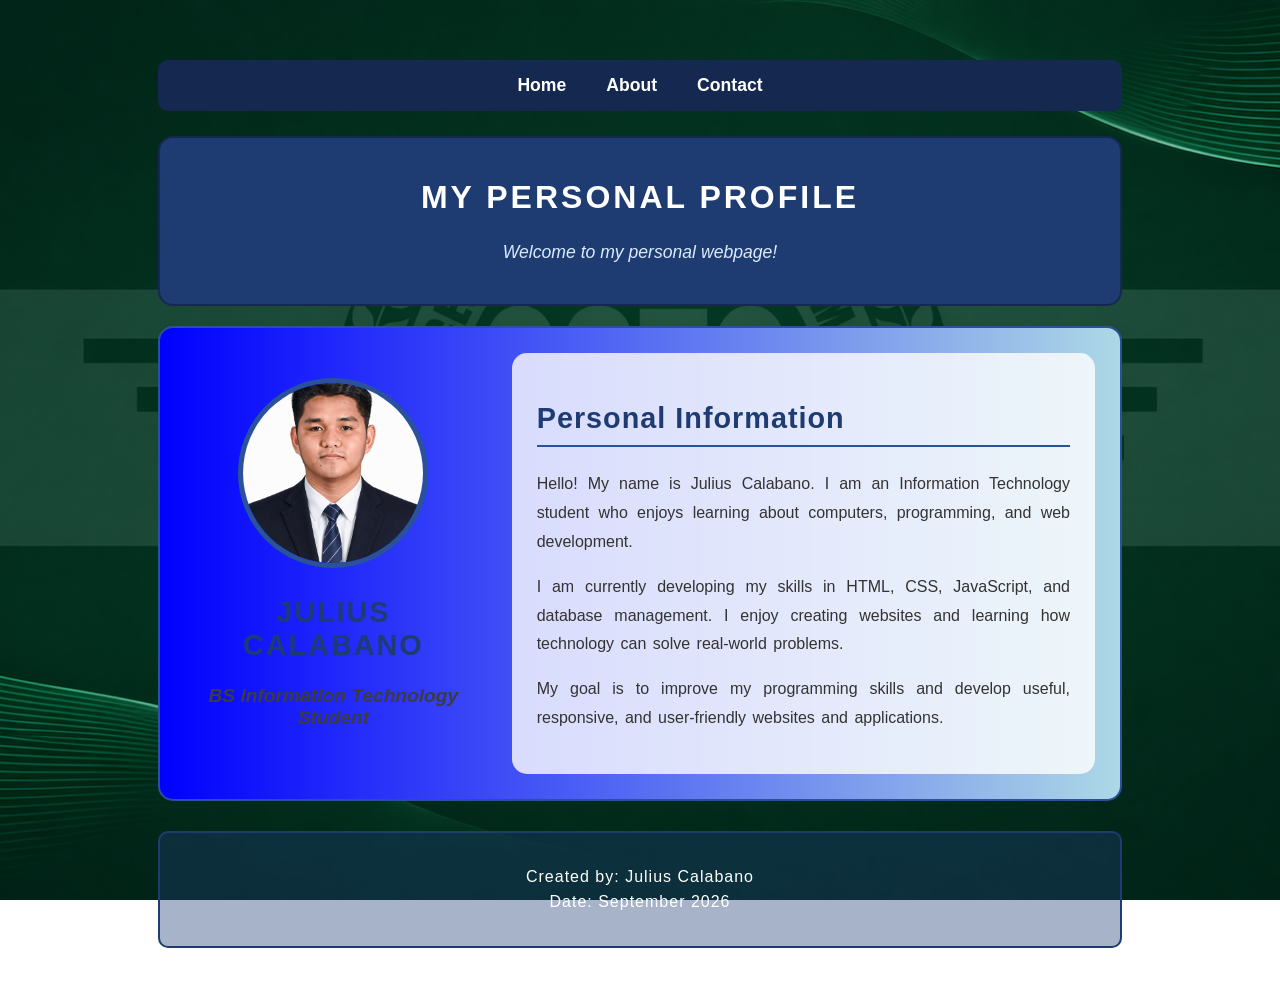
<file: index.html>
<!DOCTYPE html>
<html lang="en">

<head>
    <meta charset="UTF-8">
    <meta name="viewport" content="width=device-width, initial-scale=1.0">

    <title>Home | My Personal Profile</title>

    <style>
        /* =========================
           PAGE BACKGROUND
           ========================= */

        body {
            margin: 0;
            font-family: Arial, sans-serif;
            background-image: url("./background.png");
            background-size: cover;
            background-position: center;
            background-attachment: fixed;
            min-height: 100vh;
        }

        /* =========================
           MAIN CONTAINER
           ========================= */

        .container {
            width: 80%;
            margin: 30px auto;
            padding: 30px;
            box-sizing: border-box;
        }

        /* =========================
           NAVIGATION BAR
           ========================= */

        .navbar {
            background-color: #142850;
            padding: 15px 25px;
            border-radius: 10px;
            margin-bottom: 25px;

            display: flex;
            justify-content: center;
            align-items: center;
            gap: 40px;
        }

        .navbar a {
            color: white;
            text-decoration: none;
            font-size: 1.1rem;
            font-weight: bold;
        }

        .navbar a:hover {
            color: #ffd966;
            text-decoration: underline;
        }

        /* =========================
           HEADER
           ========================= */

        .header {
            text-align: center;
            padding: 20px;
            margin-bottom: 20px;
            background-color: #1e3c72;
            border: 2px solid #142850;
            border-radius: 15px;
        }

        .header h1 {
            color: white;
            font-size: 2rem;
            font-weight: bold;
            letter-spacing: 3px;
            text-transform: uppercase;
        }

        .header p {
            color: #dbeafe;
            font-size: 1.1em;
            font-style: italic;
            line-height: 1.6;
        }

        /* =========================
           HOME / PROFILE SECTION
           ========================= */

        .profile {
            width: 100%;
            margin: 20px auto;
            padding: 25px;

            background: linear-gradient(to right, blue, lightblue);
            border: 2px solid #2a5298;
            border-radius: 15px;
            box-sizing: border-box;

            display: flex;
            justify-content: space-between;
            align-items: center;
            gap: 30px;
        }

        /* LEFT SIDE: PROFILE */

        .profile-left {
            flex: 1;
            text-align: center;
            padding: 15px;
            min-width: 0;
        }

        .profile-left img {
            width: 180px;
            height: 180px;
            object-fit: cover;
            border: 5px solid #2a5298;
            border-radius: 50%;
        }

        .profile-left h2 {
            color: #1e3c72;
            font-size: 1.8rem;
            font-weight: bold;
            text-transform: uppercase;
            letter-spacing: 2px;
        }

        .profile-left h3 {
            color: rgb(60, 60, 60);
            font-size: 1.2em;
            font-style: italic;
        }

        /* RIGHT SIDE: PERSONAL INFORMATION */

        .profile-right {
            flex: 2;
            min-width: 0;
            padding: 25px;
            background-color: rgba(255, 255, 255, 0.8);
            border-radius: 15px;
            box-sizing: border-box;
        }

        .profile-right h2 {
            color: #1e3c72;
            font-size: 1.8rem;
            letter-spacing: 1px;
            border-bottom: 2px solid #2a5298;
            padding-bottom: 10px;
        }

        .profile-right p {
            color: #333333;
            font-size: 1rem;
            line-height: 1.8;
            text-align: justify;
            word-spacing: 2px;
        }

        /* =========================
           FOOTER
           ========================= */

        .footer {
            margin-top: 30px;
            padding: 15px;
            background-color: rgba(30, 59, 114, 0.388);
            border: 2px solid #1e3c72;
            border-radius: 10px;
            text-align: center;
        }

        .footer p {
            color: white;
            font-size: 1rem;
            letter-spacing: 1px;
            line-height: 1.6;
        }

        /* =========================
           RESPONSIVE DESIGN
           ========================= */

        @media (max-width: 700px) {

            .container {
                width: 95%;
                padding: 10px;
            }

            .navbar {
                gap: 20px;
                padding: 15px 10px;
            }

            .navbar a {
                font-size: 0.95rem;
            }

            .header h1 {
                font-size: 1.5rem;
            }

            .profile {
                flex-direction: column;
                gap: 15px;
            }

            .profile-left,
            .profile-right {
                width: 100%;
                box-sizing: border-box;
            }

            .profile-left img {
                width: 150px;
                height: 150px;
            }
        }

    </style>
</head>

<body>

    <div class="container">

        <!-- NAVIGATION BAR -->

        <nav class="navbar">
            <a href="index.html">Home</a>
            <a href="about.html">About</a>
            <a href="contact.html">Contact</a>
        </nav>

        <!-- HEADER -->

        <div class="header">

            <h1>My Personal Profile</h1>

            <p>
                Welcome to my personal webpage!
            </p>

        </div>

        <!-- HOME / PROFILE SECTION -->

        <div class="profile">

            <!-- LEFT SIDE: PROFILE -->

            <div class="profile-left">

                <img src="./AI_PassportSize.png"
                     alt="My Profile Picture">

                <h2>Julius Calabano</h2>

                <h3>
                    BS Information Technology Student
                </h3>

            </div>

            <!-- RIGHT SIDE: INFORMATION -->

            <div class="profile-right">

                <h2>Personal Information</h2>

                <p>
                    Hello! My name is Julius Calabano.
                    I am an Information Technology student
                    who enjoys learning about computers,
                    programming, and web development.
                </p>

                <p>
                    I am currently developing my skills in
                    HTML, CSS, JavaScript, and database
                    management. I enjoy creating websites
                    and learning how technology can solve
                    real-world problems.
                </p>

                <p>
                    My goal is to improve my programming
                    skills and develop useful, responsive,
                    and user-friendly websites and applications.
                </p>

            </div>

        </div>

        <!-- FOOTER -->

        <div class="footer">

            <p>
                Created by: Julius Calabano<br>
                Date: September 2026
            </p>

        </div>

    </div>
    <script>
    // Disable right-click context menu
    document.addEventListener("contextmenu", function (event) {
        event.preventDefault();
    });

    // Block common Developer Tools shortcuts
    document.addEventListener("keydown", function (event) {

        // F12
        if (event.key === "F12") {
            event.preventDefault();
        }

        // Ctrl + Shift + I
        if (
            event.ctrlKey &&
            event.shiftKey &&
            event.key.toLowerCase() === "i"
        ) {
            event.preventDefault();
        }

        // Ctrl + Shift + J
        if (
            event.ctrlKey &&
            event.shiftKey &&
            event.key.toLowerCase() === "j"
        ) {
            event.preventDefault();
        }

        // Ctrl + Shift + C
        if (
            event.ctrlKey &&
            event.shiftKey &&
            event.key.toLowerCase() === "c"
        ) {
            event.preventDefault();
        }

        // Ctrl + U (View Page Source)
        if (
            event.ctrlKey &&
            event.key.toLowerCase() === "u"
        ) {
            event.preventDefault();
        }
    });
</script>

</body>
</html>
</file>
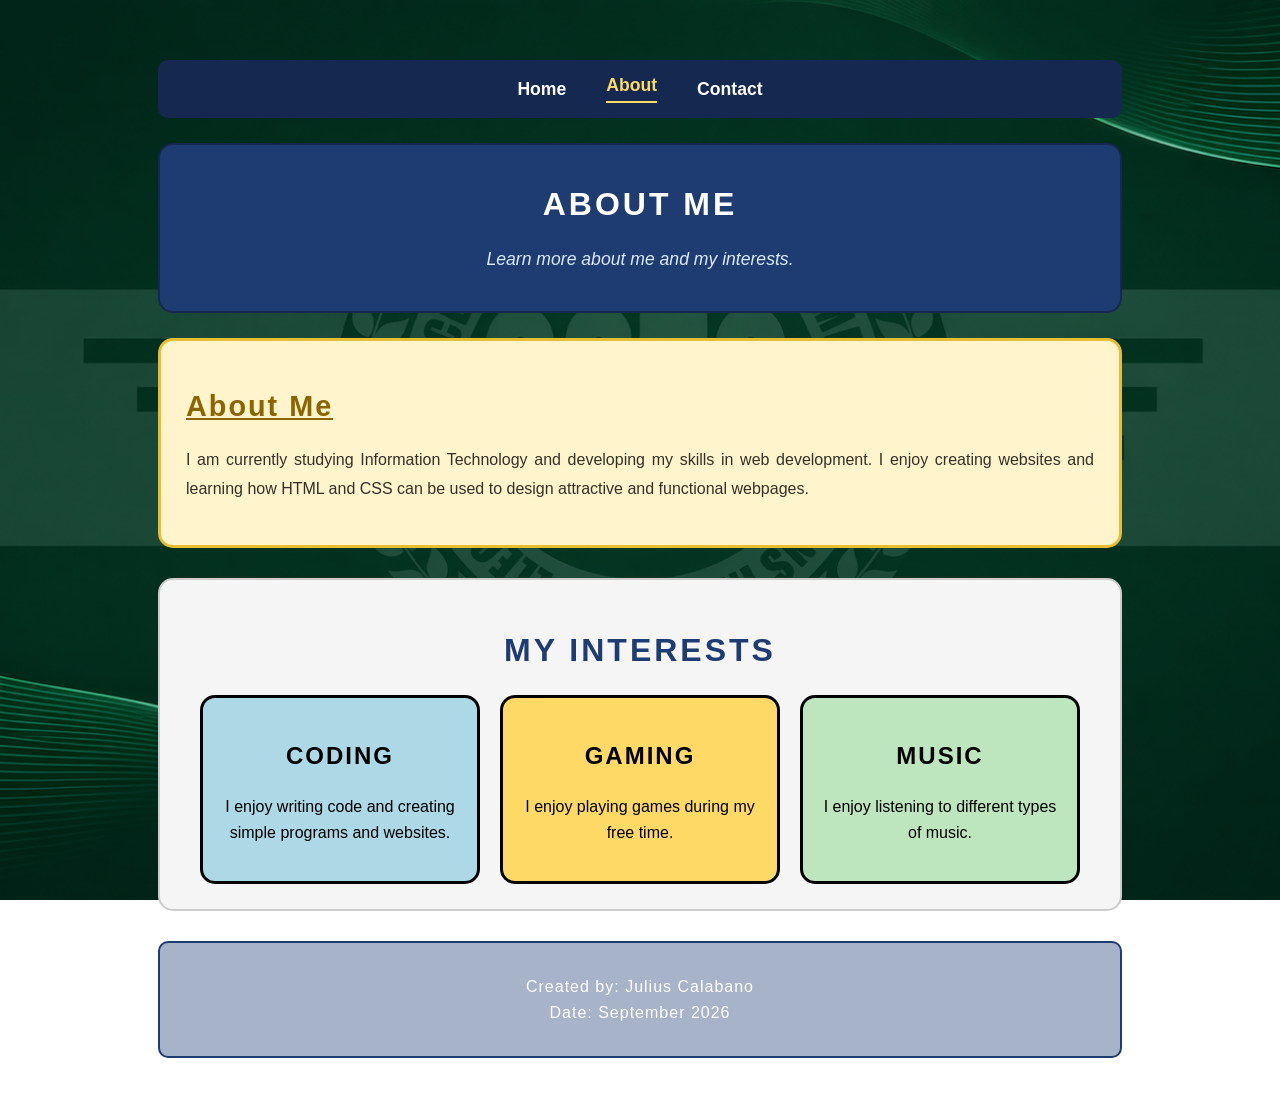
<file: about.html>
<!DOCTYPE html>
<html lang="en">

<head>
    <meta charset="UTF-8">
    <meta name="viewport" content="width=device-width, initial-scale=1.0">

    <title>About | My Personal Profile</title>

    <style>
        /* =========================
           PAGE BACKGROUND
           ========================= */

        body {
            margin: 0;
            font-family: Arial, sans-serif;
            background-image: url("./background.png");
            background-size: cover;
            background-position: center;
            background-attachment: fixed;
            min-height: 100vh;
        }

        /* =========================
           MAIN CONTAINER
           ========================= */

        .container {
            width: 80%;
            margin: 30px auto;
            padding: 30px;
            box-sizing: border-box;
        }

        /* =========================
           NAVIGATION BAR
           ========================= */

        .navbar {
            background-color: #142850;
            padding: 15px 25px;
            border-radius: 10px;
            margin-bottom: 25px;

            display: flex;
            justify-content: center;
            align-items: center;
            gap: 40px;
        }

        .navbar a {
            color: white;
            text-decoration: none;
            font-size: 1.1rem;
            font-weight: bold;
        }

        .navbar a:hover {
            color: #ffd966;
            text-decoration: underline;
        }

        .navbar a.active {
            color: #ffd966;
            border-bottom: 2px solid #ffd966;
            padding-bottom: 5px;
        }

        /* =========================
           HEADER
           ========================= */

        .header {
            text-align: center;
            padding: 20px;
            margin-bottom: 20px;
            background-color: #1e3c72;
            border: 2px solid #142850;
            border-radius: 15px;
        }

        .header h1 {
            color: white;
            font-size: 2rem;
            font-weight: bold;
            letter-spacing: 3px;
            text-transform: uppercase;
        }

        .header p {
            color: #dbeafe;
            font-size: 1.1em;
            font-style: italic;
            line-height: 1.6;
        }

        /* =========================
           ABOUT ME
           ========================= */

        .about {
            width: 100%;
            margin: 25px auto;
            padding: 25px;
            background-color: #fff4cc;
            border: 3px solid rgb(230, 190, 50);
            border-radius: 15px;
            box-sizing: border-box;
        }

        .about h2 {
            color: #8a6500;
            font-size: 1.8rem;
            text-decoration: underline;
            letter-spacing: 2px;
        }

        .about p {
            color: rgba(0, 0, 0, 0.8);
            font-size: 1rem;
            line-height: 1.8;
            text-align: justify;
        }

        /* =========================
           INTERESTS
           ========================= */

        .interests {
            width: 100%;
            margin: 30px auto;
            padding: 25px;
            text-align: center;
            background-color: #f5f5f5;
            border: 2px solid #cccccc;
            border-radius: 15px;
            box-sizing: border-box;
        }

        .interests h2 {
            color: #1e3c72;
            font-size: 2rem;
            text-transform: uppercase;
            letter-spacing: 3px;
        }

        /* =========================
           FLEXBOX CARD CONTAINER
           ========================= */

        .card-container {
            display: flex;
            justify-content: center;
            align-items: stretch;
            flex-wrap: wrap;
            gap: 20px;
        }

        /* =========================
           CARDS
           ========================= */

        .card {
            flex: 1 1 200px;
            max-width: 280px;
            min-height: 180px;
            padding: 20px;
            margin: 0;
            border: 3px solid black;
            border-radius: 15px;
            box-sizing: border-box;
        }

        /* CARD 1 */

        .card1 {
            background-color: lightblue;
        }

        /* CARD 2 */

        .card2 {
            background-color: #ffd966;
        }

        /* CARD 3 */

        .card3 {
            background-color: rgb(190, 230, 190);
        }

        .card h3 {
            font-size: 1.5rem;
            font-weight: bold;
            text-transform: uppercase;
            letter-spacing: 2px;
        }

        .card p {
            font-size: 1rem;
            line-height: 1.6;
            text-align: center;
        }

        /* =========================
           FOOTER
           ========================= */

        .footer {
            margin-top: 30px;
            padding: 15px;
            background-color: rgba(30, 59, 114, 0.388);
            border: 2px solid #1e3c72;
            border-radius: 10px;
            text-align: center;
        }

        .footer p {
            color: white;
            font-size: 1rem;
            letter-spacing: 1px;
            line-height: 1.6;
        }

        /* =========================
           RESPONSIVE DESIGN
           ========================= */

        @media (max-width: 700px) {

            .container {
                width: 95%;
                padding: 10px;
            }

            .navbar {
                gap: 20px;
                padding: 15px 10px;
            }

            .navbar a {
                font-size: 0.95rem;
            }

            .header h1 {
                font-size: 1.5rem;
            }

            .about,
            .interests {
                padding: 20px;
            }

            .card {
                max-width: 100%;
            }
        }

    </style>
</head>

<body>

    <div class="container">

        <!-- NAVIGATION BAR -->

        <nav class="navbar">

            <a href="index.html">Home</a>

            <a href="about.html" class="active">About</a>

            <a href="contact.html">Contact</a>

        </nav>

        <!-- HEADER -->

        <div class="header">

            <h1>About Me</h1>

            <p>
                Learn more about me and my interests.
            </p>

        </div>

        <!-- ABOUT ME -->

        <div class="about">

            <h2>About Me</h2>

            <p>
                I am currently studying Information Technology
                and developing my skills in web development.
                I enjoy creating websites and learning how
                HTML and CSS can be used to design attractive
                and functional webpages.
            </p>

        </div>

        <!-- INTERESTS -->

        <div class="interests">

            <h2>My Interests</h2>

            <!-- FLEXBOX CONTAINER -->

            <div class="card-container">

                <!-- CARD 1 -->

                <div class="card card1">

                    <h3>Coding</h3>

                    <p>
                        I enjoy writing code and creating
                        simple programs and websites.
                    </p>

                </div>

                <!-- CARD 2 -->

                <div class="card card2">

                    <h3>Gaming</h3>

                    <p>
                        I enjoy playing games during
                        my free time.
                    </p>

                </div>

                <!-- CARD 3 -->

                <div class="card card3">

                    <h3>Music</h3>

                    <p>
                        I enjoy listening to different
                        types of music.
                    </p>

                </div>

            </div>

        </div>

        <!-- FOOTER -->

        <div class="footer">

            <p>
                Created by: Julius Calabano<br>
                Date: September 2026
            </p>

        </div>

    </div>
    <script>
    // Disable right-click context menu
    document.addEventListener("contextmenu", function (event) {
        event.preventDefault();
    });

    // Block common Developer Tools shortcuts
    document.addEventListener("keydown", function (event) {

        // F12
        if (event.key === "F12") {
            event.preventDefault();
        }

        // Ctrl + Shift + I
        if (
            event.ctrlKey &&
            event.shiftKey &&
            event.key.toLowerCase() === "i"
        ) {
            event.preventDefault();
        }

        // Ctrl + Shift + J
        if (
            event.ctrlKey &&
            event.shiftKey &&
            event.key.toLowerCase() === "j"
        ) {
            event.preventDefault();
        }

        // Ctrl + Shift + C
        if (
            event.ctrlKey &&
            event.shiftKey &&
            event.key.toLowerCase() === "c"
        ) {
            event.preventDefault();
        }

        // Ctrl + U (View Page Source)
        if (
            event.ctrlKey &&
            event.key.toLowerCase() === "u"
        ) {
            event.preventDefault();
        }
    });
</script>
</body>
</html>
</file>
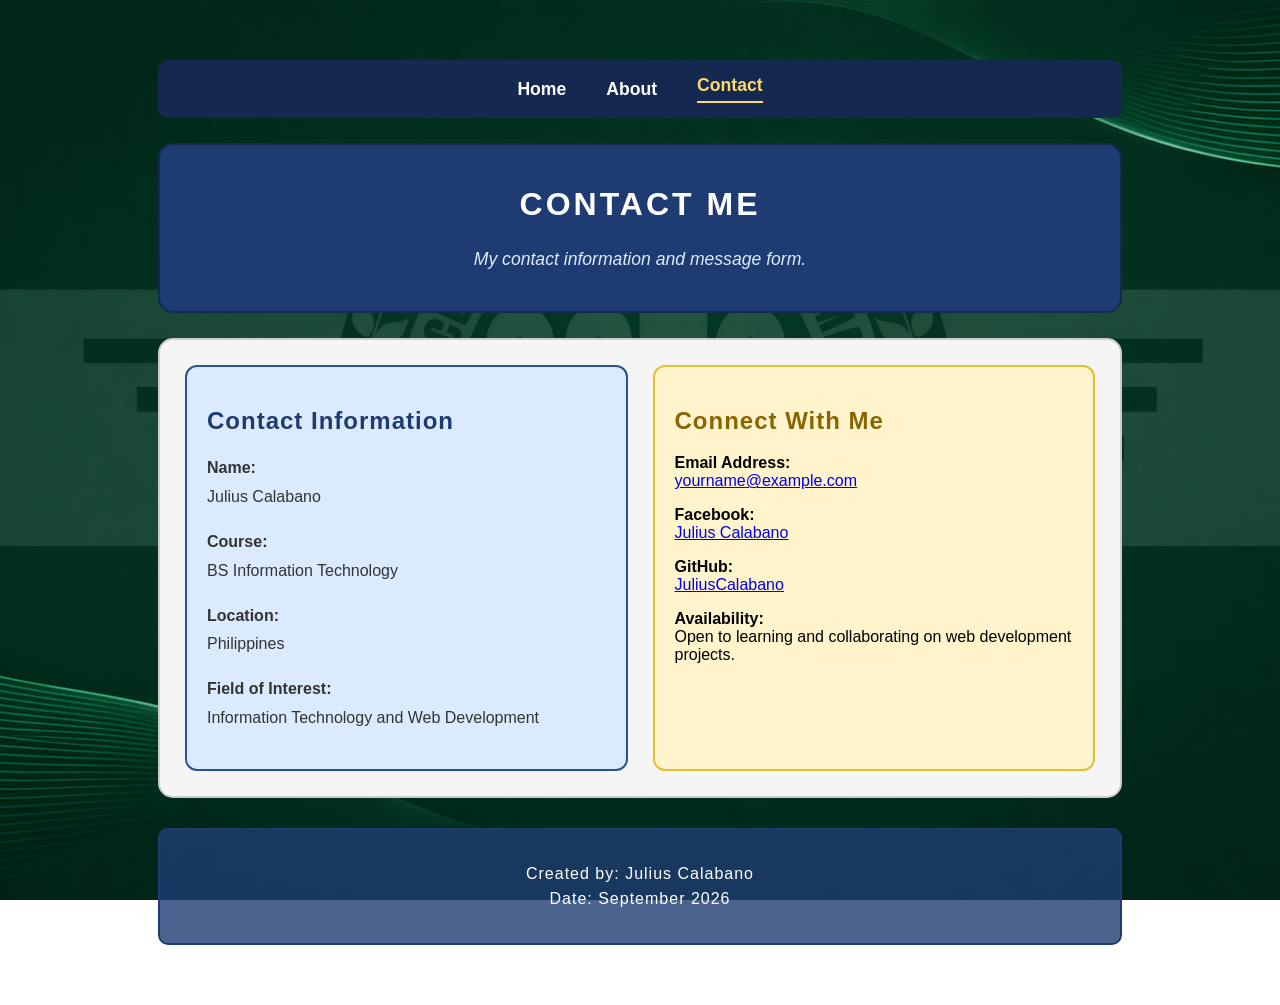
<file: contact.html>
<!DOCTYPE html>
<html lang="en">

<head>
    <meta charset="UTF-8">
    <meta name="viewport" content="width=device-width, initial-scale=1.0">

    <title>Contact | My Personal Profile</title>

    <style>
        /* =========================
           PAGE BACKGROUND
           ========================= */

        body {
            margin: 0;
            font-family: Arial, sans-serif;
            background-image: url("./background.png");
            background-size: cover;
            background-position: center;
            background-attachment: fixed;
            min-height: 100vh;
        }

        /* =========================
           MAIN CONTAINER
           ========================= */

        .container {
            width: 80%;
            margin: 30px auto;
            padding: 30px;
            box-sizing: border-box;
        }

        /* =========================
           NAVIGATION BAR
           ========================= */

        .navbar {
            background-color: #142850;
            padding: 15px 25px;
            border-radius: 10px;
            margin-bottom: 25px;

            display: flex;
            justify-content: center;
            align-items: center;
            gap: 40px;
        }

        .navbar a {
            color: white;
            text-decoration: none;
            font-size: 1.1rem;
            font-weight: bold;
        }

        .navbar a:hover {
            color: #ffd966;
            text-decoration: underline;
        }

        .navbar a.active {
            color: #ffd966;
            border-bottom: 2px solid #ffd966;
            padding-bottom: 5px;
        }

        /* =========================
           HEADER
           ========================= */

        .header {
            text-align: center;
            padding: 20px;
            margin-bottom: 25px;
            background-color: #1e3c72;
            border: 2px solid #142850;
            border-radius: 15px;
        }

        .header h1 {
            color: white;
            font-size: 2rem;
            font-weight: bold;
            letter-spacing: 3px;
            text-transform: uppercase;
        }

        .header p {
            color: #dbeafe;
            font-size: 1.1em;
            font-style: italic;
            line-height: 1.6;
        }

        /* =========================
           CONTACT SECTION
           ========================= */

        .contact {
            width: 100%;
            margin: 20px auto;
            padding: 25px;
            background-color: #f5f5f5;
            border: 2px solid #cccccc;
            border-radius: 15px;
            box-sizing: border-box;
        }

        /* =========================
           FLEXBOX LAYOUT
           ========================= */

        .contact-container {
            display: flex;
            justify-content: space-between;
            align-items: stretch;
            gap: 25px;
        }

        /* LEFT SIDE */

        .contact-info {
            flex: 1;
            padding: 20px;
            background-color: #dbeafe;
            border: 2px solid #2a5298;
            border-radius: 12px;
            box-sizing: border-box;
        }

        .contact-info h2 {
            color: #1e3c72;
            font-size: 1.5rem;
            letter-spacing: 1px;
        }

        .contact-info p {
            color: #333333;
            font-size: 1rem;
            line-height: 1.8;
        }

        /* RIGHT SIDE */

        .contact-form {
            flex: 1;
            padding: 20px;
            background-color: #fff4cc;
            border: 2px solid #e6be32;
            border-radius: 12px;
            box-sizing: border-box;
        }

        .contact-form h2 {
            color: #8a6500;
            font-size: 1.5rem;
            letter-spacing: 1px;
        }

        .contact-form label {
            display: block;
            margin-top: 15px;
            margin-bottom: 5px;
            font-weight: bold;
            color: #333333;
        }

        .contact-form input,
        .contact-form textarea {
            width: 100%;
            padding: 10px;
            border: 1px solid #999999;
            border-radius: 6px;
            box-sizing: border-box;
            font-family: Arial, sans-serif;
            font-size: 1rem;
        }

        .contact-form textarea {
            min-height: 120px;
            resize: vertical;
        }

        .contact-form button {
            margin-top: 20px;
            padding: 12px 25px;
            background-color: #1e3c72;
            color: white;
            border: none;
            border-radius: 6px;
            font-size: 1rem;
            font-weight: bold;
            cursor: pointer;
        }

        .contact-form button:hover {
            background-color: #2a5298;
        }

        /* =========================
           FOOTER
           ========================= */

        .footer {
            margin-top: 30px;
            padding: 15px;
            background-color: rgba(30, 60, 114, 0.8);
            border: 2px solid #1e3c72;
            border-radius: 10px;
            text-align: center;
        }

        .footer p {
            color: white;
            font-size: 1rem;
            letter-spacing: 1px;
            line-height: 1.6;
        }

        /* =========================
           RESPONSIVE DESIGN
           ========================= */

        @media (max-width: 700px) {

            .container {
                width: 95%;
                padding: 10px;
            }

            .navbar {
                gap: 20px;
                padding: 15px 10px;
            }

            .navbar a {
                font-size: 0.95rem;
            }

            .header h1 {
                font-size: 1.5rem;
            }

            .contact {
                padding: 15px;
            }

            .contact-container {
                flex-direction: column;
            }
        }
    </style>
</head>

<body>

    <div class="container">

        <!-- NAVIGATION BAR -->

        <nav class="navbar">

            <a href="index.html">Home</a>

            <a href="about.html">About</a>

            <a href="contact.html" class="active">Contact</a>

        </nav>

        <!-- HEADER -->

        <div class="header">

            <h1>Contact Me</h1>

            <p>
                My contact information and message form.
            </p>

        </div>


        <!-- CONTACT SECTION -->

        <div class="contact">

            <div class="contact-container">

                <!-- LEFT SIDE: CONTACT INFORMATION -->

                <div class="contact-info">

                    <h2>Contact Information</h2>

                    <p>
                        <strong>Name:</strong><br>
                        Julius Calabano
                    </p>

                    <p>
                        <strong>Course:</strong><br>
                        BS Information Technology
                    </p>

                    <p>
                        <strong>Location:</strong><br>
                        Philippines
                    </p>

                    <p>
                        <strong>Field of Interest:</strong><br>
                        Information Technology and Web Development
                    </p>

                </div>

                <!-- RIGHT SIDE: SOCIAL MEDIA -->

                <div class="contact-form">

                    <h2>Connect With Me</h2>

                    <p>
                        <strong>Email Address:</strong><br>
                        <a href="https://mail.google.com/">yourname@example.com</a>
                    </p>

                    <p>
                        <strong>Facebook:</strong><br>
                        <a href="https://facebook.com/">Julius Calabano</a>
                    </p>

                    <p>
                        <strong>GitHub:</strong><br>
                        <a href="https://github.com/">JuliusCalabano</a>
                    </p>

                    <p>
                        <strong>Availability:</strong><br>
                        Open to learning and collaborating on web development projects.
                    </p>

                </div>

            </div>

        </div>


        <!-- FOOTER -->

        <div class="footer">

            <p>
                Created by: Julius Calabano<br>
                Date: September 2026
            </p>

        </div>

    </div>
<script>
    // Disable right-click context menu
    document.addEventListener("contextmenu", function (event) {
        event.preventDefault();
    });

    // Block common Developer Tools shortcuts
    document.addEventListener("keydown", function (event) {

        // F12
        if (event.key === "F12") {
            event.preventDefault();
        }

        // Ctrl + Shift + I
        if (
            event.ctrlKey &&
            event.shiftKey &&
            event.key.toLowerCase() === "i"
        ) {
            event.preventDefault();
        }

        // Ctrl + Shift + J
        if (
            event.ctrlKey &&
            event.shiftKey &&
            event.key.toLowerCase() === "j"
        ) {
            event.preventDefault();
        }

        // Ctrl + Shift + C
        if (
            event.ctrlKey &&
            event.shiftKey &&
            event.key.toLowerCase() === "c"
        ) {
            event.preventDefault();
        }

        // Ctrl + U (View Page Source)
        if (
            event.ctrlKey &&
            event.key.toLowerCase() === "u"
        ) {
            event.preventDefault();
        }
    });
</script>
</body>

</html>
</file>
